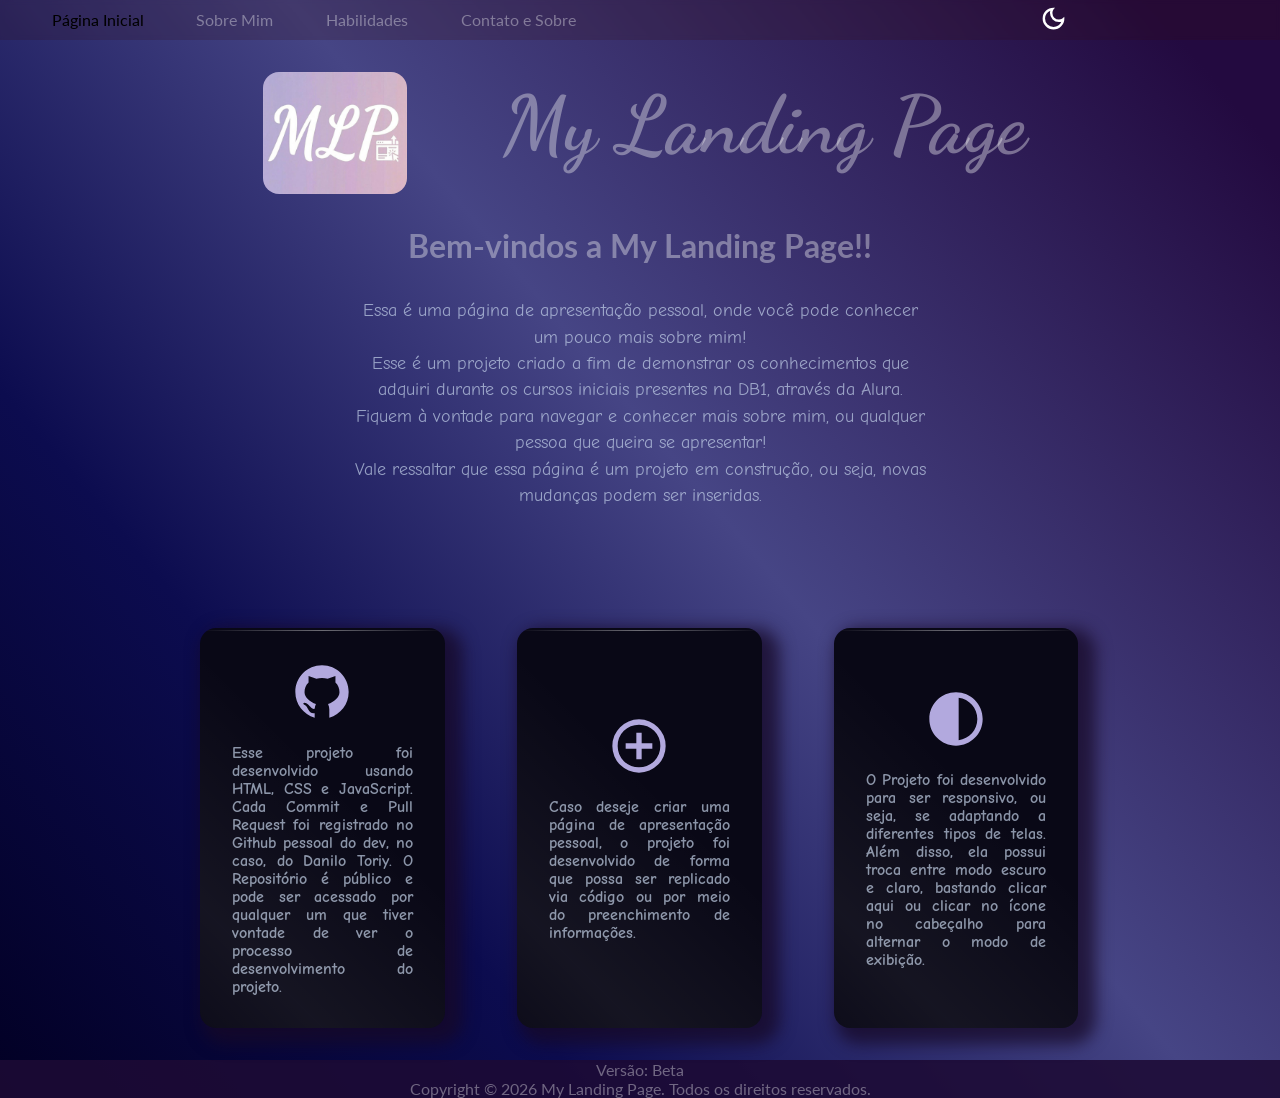
<file: index.html>
<!DOCTYPE html>
<html lang="en">
<head>
    <meta charset="UTF-8">
    <meta name="viewport" content="width=device-width, initial-scale=1.0">
    <title>Página Pessoal</title>

    <link id="page__style" rel="stylesheet" href="./styles/initial-page.css"> 
    <link rel="stylesheet" href="./styles/overlay.css">
    <link rel="icon" type="image/x-icon" href="./assets/img/logo.jpg">

    <script src="./js/lookUpTheme.js"></script>
</head>

<body>
    <a id="navbar__menu--collapsed"></a>
    <header id="cabecalho">
        <nav id="navbar">
            <div class="menu__container">
                <span>Fechar Menu</span>
                <a id="navbar__menu"></a>
            </div>
            <a class="navbar--active" id="initial__page">Página Inicial</a>
            <a class="navbar--desactive" id="about__me">Sobre Mim</a>
            <a class="navbar--desactive" id="habilities">Habilidades</a>
            <a class="navbar--desactive" id="contact__page">Contato e Sobre</a>
        </nav>    

        <div id="button__container" class="tooltip__theme">
            <span class="tooltip__theme--text">Alterar tema da página</span>
            <button id="themeButton">
                <img src="./assets/icons/dark-mode.svg" 
                alt="Ícone do modo atual da página" id="img-theme">
            </button>
        </div>
    </header>

    <main id="main">
        <section id="apresentacao">
            <div class="apresentacao__container">
                <div class="apresentacao__img">
                    <img src="./assets/img/logo.jpg" id="img-logo" alt="Imagem do logo MLP">
                    <h1 class="apresentacao__title">My Landing Page</h1>
                </div>
                <div class="apresentacao__text">    
                    <h3 class="apresentacao__welcome-text">Bem-vindos a My Landing Page!! <br></h3>
                    <p class="apresentacao__initial-text">
                        Essa é uma página de apresentação pessoal, onde você pode conhecer um pouco mais
                        sobre mim! <br>
                        Esse é um projeto criado a fim de demonstrar os conhecimentos que adquiri durante
                        os cursos iniciais presentes na DB1, através da Alura. Fiquem à vontade para navegar
                        e conhecer mais sobre mim, ou qualquer pessoa que queira se apresentar! <br>
                        Vale ressaltar que essa página é um projeto em construção, ou seja, novas mudanças
                        podem ser inseridas.<br>
                    </p>
                </div>    
            </div>
        </section>

        <section id="cards">
            <div class="cards__container">
                <a href="https://github.com/danilo-toriy-db1/projeto-pdi/tree/upstream" 
                class="card__item" id="card-1" target="_blank">
                    <img src="./assets/icons/github-icon.svg" id="card__item--github">
                    <p class="card__item--text">
                        Esse projeto foi desenvolvido usando HTML, CSS e JavaScript.
                        Cada Commit e Pull Request foi registrado no Github pessoal
                        do dev, no caso, do Danilo Toriy. O Repositório é público
                        e pode ser acessado por qualquer um que tiver vontade de ver
                        o processo de desenvolvimento do projeto.
                    </p>
                </a>

                <a class="card__item" id="card-2">
                    <img src="./assets/icons/add-icon.svg" id="card__item--add">
                    <p class="card__item--text">
                        Caso deseje criar uma página de apresentação pessoal, o projeto
                        foi desenvolvido de forma que possa ser replicado via código ou 
                        por meio do preenchimento de informações.                
                    </p>
                </a>

                <a class="card__item" id="card-3">
                    <img src="./assets/icons/change-icon.svg" id="card__item--mode">
                    <p class="card__item--text">
                        O Projeto foi desenvolvido para ser responsivo, ou seja, se adaptando
                        a diferentes tipos de telas. Além disso, ela possui troca entre modo
                        escuro e claro, bastando clicar aqui ou clicar no ícone no cabeçalho 
                        para alternar o modo de exibição.
                    </p>
                </a>

            </div>
        </section>    
    </main>

    <footer id="rodape">
        <p class="rodape__version">Versão: Beta</p>
        <p class="rodape__copyright">Copyright © 2026 My Landing Page. Todos os direitos reservados.</p>
    </footer>
</body>


<script type="module" src="./js/script.js"></script>
<script type="module" src="./js/router.js"></script>
<script type="module" src="./js/habilitiesContainer.js"></script>
<script type="module" src="./js/habilitiesLoader.js"></script>
<script type="module" src="./js/habilitiesServices.js"></script>

</html>
</file>
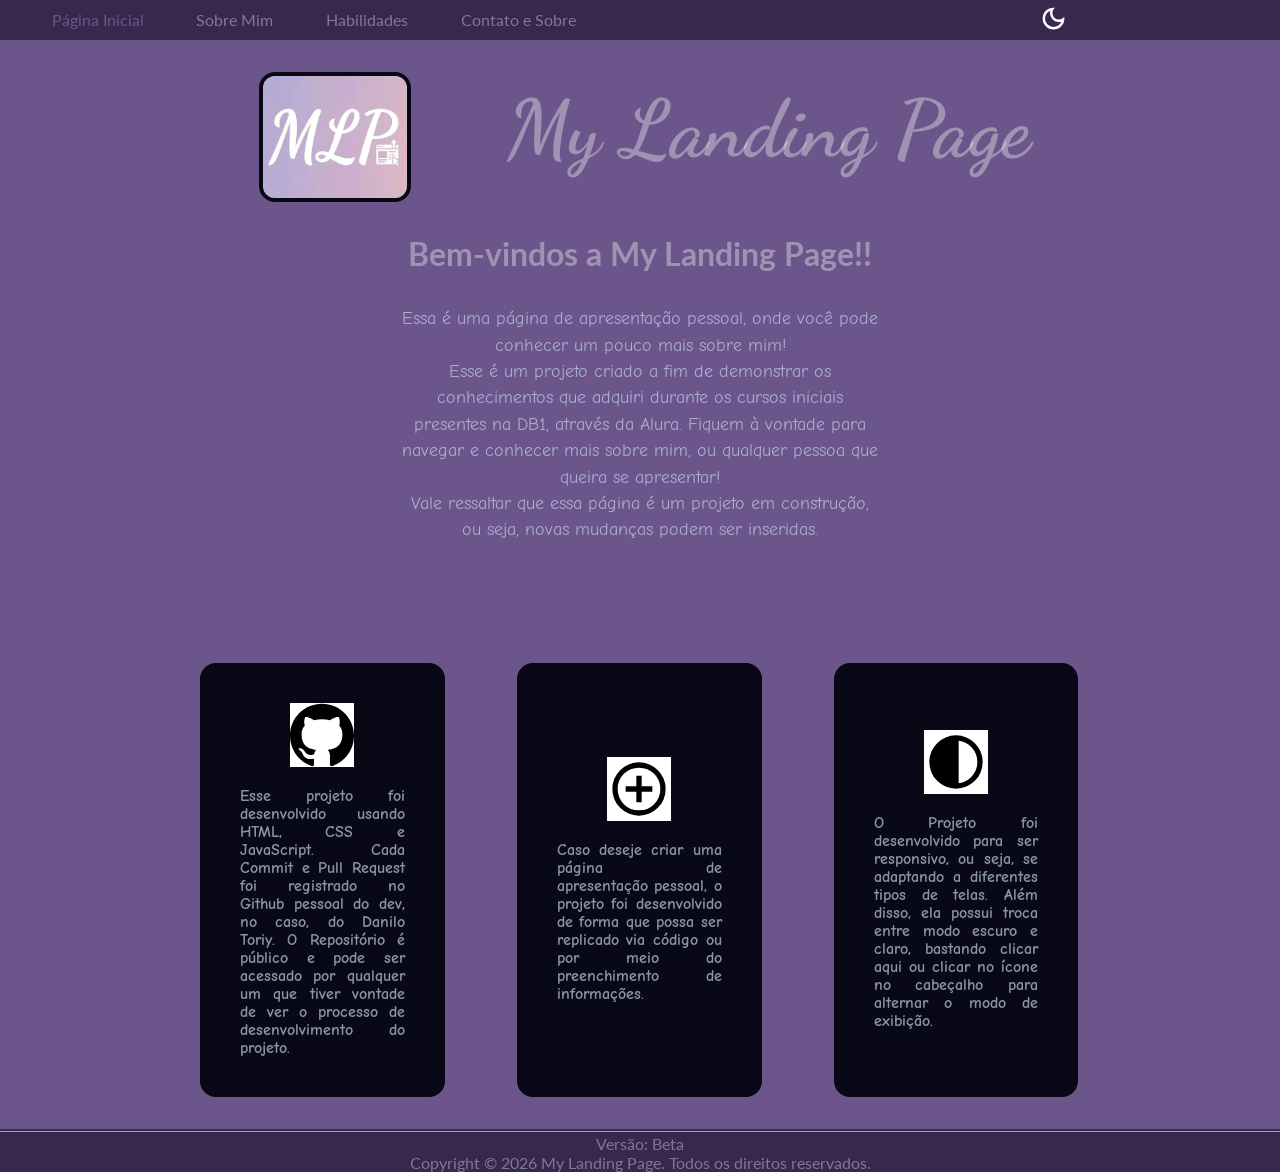
<file: projeto-landing-page/index.html>
<!DOCTYPE html>
<html lang="en">
<head>
    <meta charset="UTF-8">
    <meta name="viewport" content="width=device-width, initial-scale=1.0">
    <title>Página Pessoal</title>

    <link id="page__style" rel="stylesheet" href="./styles/initial-page.css"> 
    <link rel="stylesheet" href="/projeto-landing-page/styles/overlay.css">
    <link rel="icon" type="image/x-icon" href="./assets/img/logo.jpg">

    <script src="/projeto-landing-page/js/lookUpTheme.js"></script>
</head>

<body>
    <a id="navbar__menu--collapsed"></a>
    <header id="cabecalho">
        <nav id="navbar">
            <div class="menu__container">
                <span>Fechar Menu</span>
                <a id="navbar__menu"></a>
            </div>
            <a class="navbar--active" id="initial__page">Página Inicial</a>
            <a class="navbar--desactive" id="about__me">Sobre Mim</a>
            <a class="navbar--desactive" id="habilities">Habilidades</a>
            <a class="navbar--desactive" id="contact__page">Contato e Sobre</a>
        </nav>    

        <div id="button__container">
            <button id="themeButton">
                <img src="/projeto-landing-page/assets/icons/dark-mode.svg" 
                alt="Ícone do modo atual da página" id="img-theme">
            </button>
        </div>
    </header>

    <main id="main">
        <section id="apresentacao">
            <div class="apresentacao__container">
                <div class="apresentacao__img">
                    <img src="./assets/img/logo.jpg" id="img-logo" alt="Imagem do logo MLP">
                    <h1 class="apresentacao__title">My Landing Page</h1>
                </div>
                <div class="apresentacao__text">    
                    <h3 class="apresentacao__welcome-text">Bem-vindos a My Landing Page!! <br></h3>
                    <p class="apresentacao__initial-text">
                        Essa é uma página de apresentação pessoal, onde você pode conhecer um pouco mais
                        sobre mim! <br>
                        Esse é um projeto criado a fim de demonstrar os conhecimentos que adquiri durante
                        os cursos iniciais presentes na DB1, através da Alura. Fiquem à vontade para navegar
                        e conhecer mais sobre mim, ou qualquer pessoa que queira se apresentar! <br>
                        Vale ressaltar que essa página é um projeto em construção, ou seja, novas mudanças
                        podem ser inseridas.<br>
                    </p>
                </div>    
            </div>
        </section>

        <section id="cards">
            <div class="cards__container">
                <a href="https://github.com/danilo-toriy-db1/projeto-pdi/tree/upstream" 
                class="card__item" id="card-1">
                    <img src="/projeto-landing-page/assets/icons/github-icon.svg" id="card__item--github">
                    <p class="card__item--text">
                        Esse projeto foi desenvolvido usando HTML, CSS e JavaScript.
                        Cada Commit e Pull Request foi registrado no Github pessoal
                        do dev, no caso, do Danilo Toriy. O Repositório é público
                        e pode ser acessado por qualquer um que tiver vontade de ver
                        o processo de desenvolvimento do projeto.
                    </p>
                </a>

                <a class="card__item" id="card-2">
                    <img src="/projeto-landing-page/assets/icons/add-icon.svg" id="card__item--add">
                    <p class="card__item--text">
                        Caso deseje criar uma página de apresentação pessoal, o projeto
                        foi desenvolvido de forma que possa ser replicado via código ou 
                        por meio do preenchimento de informações.                
                    </p>
                </a>

                <a class="card__item" id="card-3">
                    <img src="/projeto-landing-page/assets/icons/change-icon.svg" id="card__item--mode">
                    <p class="card__item--text">
                        O Projeto foi desenvolvido para ser responsivo, ou seja, se adaptando
                        a diferentes tipos de telas. Além disso, ela possui troca entre modo
                        escuro e claro, bastando clicar aqui ou clicar no ícone no cabeçalho 
                        para alternar o modo de exibição.
                    </p>
                </a>

            </div>
        </section>    
    </main>

    <footer id="rodape">
        <hr>
        <p class="rodape__version">Versão: Beta</p>
        <p class="rodape__copyright">Copyright © 2026 My Landing Page. Todos os direitos reservados.</p>
    </footer>
</body>


<script type="module" src="/projeto-landing-page/js/script.js"></script>
<script type="module" src="/projeto-landing-page/js/router.js"></script>
<script type="module" src="/projeto-landing-page/js/habilitiesContainer.js"></script>
<script type="module" src="/projeto-landing-page/js/habilitiesLoader.js"></script>
<script type="module" src="/projeto-landing-page/js/habilitiesServices.js"></script>

</html>
</file>
<file: styles/initial-page.css>
@import url("./style.css");

:root{
    --brilho-card: linear-gradient(
                        45deg,
                        transparent 35%,
                        rgb(1, 1, 1, 0.25) 50%,
                        transparent 70% 
                    );
    
    --linha-card: linear-gradient(
                        90deg,
                        transparent,
                        rgba(1, 1, 1, 0.5),
                        transparent 
                    );

    --card-box-shadow: rgba(28, 2, 58, 0.75);
}

.dark-mode{
    --brilho-card: linear-gradient(
                        45deg,
                        transparent 35%,
                        rgba(255, 255, 255, 0.05) 50%,
                        transparent 70% 
                    );
    
    --linha-card: linear-gradient(
                        90deg,
                        transparent,
                        rgba(255, 255, 255, 0.4),
                        transparent 
                    );
    
    --card-box-shadow: rgba(23, 9, 39, 0.75);
}

@keyframes brilho {
    0% {transform: translateX(-60%) rotate(45deg);}
    100% {transform: translateX(60%) rotate(45deg);}
}



/*-----------------------Computadores/notebooks----------------------------*/
@media screen and (min-width: 1025px){

    .apresentacao__img{
        display: flex;
        align-items: center;
        justify-content: center;
        flex-direction: row;
        padding: 1rem;
    }

    .apresentacao__text{
        display: flex;
        align-items: center;
        justify-content: center;
        flex-direction: column;
    }

    #img-logo{
        margin: 1rem 0 0 0.5rem;
        width: 9rem;
        border-radius: 1rem;
        background-color: var(--color-card);
    }

    .apresentacao__title{
        font-family: var(--cursive-font);
        color: var(--white-text);
        font-size: 5rem;
        margin-left: 6rem;
    }

    .apresentacao__welcome-text{
        font-family: var(--text-font);
        color: var(--white-text);
        font-size: 2rem;
        padding: 1rem;
    }

    .apresentacao__initial-text{
        font-family: var(--text-font-secundary);
        color: var(--gray-text);
        font-size: 1.15rem;
        margin: 1rem 22rem 0.5rem 22rem;
        text-align: center;
        line-height: 1.65rem;
    }

    #cards{
        display: flex;
        align-items: center;
        justify-content: space-between;
        margin: 7rem 10rem 2rem 10rem ;
    }

    .cards__container{
        display: grid;
        grid-template-columns: repeat(3, 33%);
        grid-template-areas: "card-1 card-2 card-3";
        background-color: var(--background-main);
    }

    .card__item{
        position: relative;
        padding: 2rem;
        background-color: var(--color-card);
        border-radius: 1rem;
        margin: 0 2rem 0 2.5rem;

        text-align: justify;
        color: var(--gray-text);
        font-family: var(--text-font-secundary);
        font-weight: 800;

        overflow: hidden;
        box-shadow: 0.6rem 0.5rem 1rem 0.5rem var(--card-box-shadow);
    }

    .card__item::after{
        content: '';
        position: absolute;
        top: 0;
        width: 200%;
        height: 200%;
        background: var(--brilho-card);
        animation: brilho 3s ease-in-out infinite;
    }

    .card__item::before{
        content: '';
        position: absolute;
        height: 0.05rem;
        left: 0;
        right: 0;
        bottom: 0;
        top: 0.5%;
        background: var(--linha-card);
    }

    #card-1, #card-2, #card-3{
        display: flex;
        align-items: center;
        justify-content: center;
        flex-direction: column;

        text-decoration: none;
        box-sizing: border-box;
    }

    #card__item--github{
        width: 4rem;
        height: 4rem;
        margin: 0 0 1.25rem 0;
    }

    #card__item--add{
        width: 4rem;
        height: 4rem;
        margin: 0 0 1.25rem 0;
    }

    #card__item--mode{
        width: 4rem;
        height: 4rem;
        margin: 0 0 1.25rem 0;
    }

    .card__item:hover{
        transform: scale(1.1);
        cursor: pointer;
    }
}

/*-----------------------Tablets----------------------------*/
@media screen and (min-width: 768px) and (max-width: 1024px){

    main{
        min-height: 95vh;
    }

    .apresentacao__img{
        display: flex;
        align-items: center;
        justify-content: center;
        flex-direction: row;
        padding: 1rem;;
    }

    .apresentacao__text{
        display: flex;
        align-items: center;
        justify-content: center;
        flex-direction: column;
    }

    #img-logo{
        margin: 0.25rem 0 0 0.25rem;
        width: 10rem;
        border-radius: 1rem;
        background-color: var(--color-card);
    }

    .apresentacao__title{
        font-family: var(--cursive-font);
        color: var(--white-text);
        font-size: 5.25rem;
        margin-left: 3rem;
    }

    .apresentacao__welcome-text{
        font-family: var(--text-font);
        color: var(--white-text);
        font-size: 2.25rem;
        padding: 1.25rem;
    }

    .apresentacao__initial-text{
        font-family: var(--text-font-secundary);
        color: var(--gray-text);
        font-size: 1.25rem;
        margin: 1rem 2rem 0.5rem 2rem;
        text-align: center;
        line-height: 1.65rem;
    }

    #cards{
        display: flex;
        align-items: center;
        justify-content: space-between;
        margin: 3rem 1rem 1rem 1rem;
    }

    .cards__container{
        display: flex;
        justify-content: center;
        flex-direction: column;
        align-items: center;
        background-color: var(--background-main);
    }

    .card__item{
        position:relative;
        padding: 1.25rem;
        background-color: var(--color-card);
        border-radius: 1rem;
        margin: 0 2rem 1.75rem 2.5rem;

        text-align: justify;
        color: var(--gray-text);
        font-family: var(--text-font-secundary);
        font-weight: 800;

        overflow: hidden;
        box-shadow: 0.6rem 0.5rem 1rem 0.5rem var(--card-box-shadow);
    }

    .card__item::after{
        content: '';
        position: absolute;
        top: 0;
        width: 200%;
        height: 200%;
        background: var(--brilho-card);
        animation: brilho 3s ease-in-out infinite;
    }

    .card__item::before{
        content: '';
        position: absolute;
        height: 0.05rem;
        right: 0;
        left: 0;
        bottom: 0;
        top: 2%;
        background: var(--linha-card);
    }

    #card-1, #card-2, #card-3{
        display: flex;
        align-items: center;
        justify-content: center;
        flex-direction: column;

        text-decoration: none;
    }

    #card__item--github{
        width: 4rem;
        height: 4rem;
        margin: 0 0 1rem 0;
    }

    #card__item--add{
        width: 4rem;
        height: 4rem;
        margin: 0 0 1rem 0;
    }

    #card__item--mode{
        width: 4rem;
        height: 4rem;
        margin: 0 0 1rem 0;
    }

    .card__item:hover{
        transform: scale(1.1);
        cursor: pointer;
    }

}

/*-----------------------Smartphones----------------------------*/
@media screen and (max-width: 767px){

    .apresentacao__img{
        display: flex;
        align-items: center;
        justify-content: center;
        flex-direction: column;
        padding: 1rem;
    }

    .apresentacao__text{
        display: flex;
        align-items: center;
        justify-content: center;
        flex-direction: column;
    }

    #img-logo{
        margin: 0.25rem 0 0 0.25rem;
        width: 9rem;
        border-radius: 1rem;
        background-color: var(--color-card);
    }

    .apresentacao__title{
        font-family: var(--cursive-font);
        color: var(--white-text);
        font-size: 3.25rem;
        margin: 2rem 0 0 0;
    }

    .apresentacao__welcome-text{
        font-family: var(--text-font);
        color: var(--white-text);
        font-size: 1.75rem;
        padding: 1.25rem;
        text-align: center;
    }

    .apresentacao__initial-text{
        font-family: var(--text-font-secundary);
        color: var(--gray-text);
        font-size: 1.1rem;
        margin: 1rem 2rem 0.5rem 2rem;
        text-align: center;
        line-height: 1.65rem;
    }

    #cards{
        display: flex;
        align-items: center;
        justify-content: space-between;
        margin: 3rem 1rem 1rem 1rem ;
    }

    .cards__container{
        display: flex;
        justify-content: center;
        flex-direction: column;
        align-items: center;
        background-color: var(--background-main);
    }

    .card__item{
        position: relative;
        padding: 1.25rem;
        background-color: var(--color-card);
        border-radius: 1rem;
        margin: 0 2rem 1.75rem 2.5rem;

        text-align: justify;
        color: var(--gray-text);
        font-family: var(--text-font-secundary);
        font-weight: 800;

        overflow: hidden;
        box-shadow: 0.6rem 0.5rem 1rem 0.5rem var(--card-box-shadow);
    }

    .card__item::after{
        content: '';
        position: absolute;
        top: 0;
        width: 200%;
        height: 200%;
        background: var(--brilho-card);
        animation: brilho 3s ease-in-out infinite;
    }

    .card__item::before{
        content: '';
        position: absolute;
        height: 0.05rem;
        left: 0;
        right: 0;
        bottom: 0;
        top: 0.75%;
        background: var(--linha-card);
    }

    #card-1, #card-2, #card-3{
        display: flex;
        align-items: center;
        justify-content: center;
        flex-direction: column;

        text-decoration: none;
    }

    #card__item--github{
        width: 4rem;
        height: 4rem;
        margin: 0 0 1rem 0;
    }

    #card__item--add{
        width: 4rem;
        height: 4rem;
        margin: 0 0 1rem 0;
    }

    #card__item--mode{
        width: 4rem;
        height: 4rem;
        margin: 0 0 1rem 0;
    }

    .card__item:hover{
        transform: scale(1.1);
        cursor: pointer;
    }
}
</file>
<file: styles/overlay.css>
@import url("./style.css");

@media screen and (min-width: 1025px){

    .overlay__display{
        display: flex;
        align-items: center;
        justify-content: center;
        position: fixed;
        top: 0;
        left: 0;
        width: 100vw;
        height: 100vh;
        background-color: rgba(0, 0, 0, 0.7);
        z-index: 999;
    }

    .overlay__container{
        display: flex;
        flex-direction: column;
        width: 40vw;
        height: 40vh;
        background: var(--background-main);
        border: none;
        border-radius: 4rem;

        #form__container{
            margin: 2.5rem 0.5rem 0 0;
            display: flex;
            align-self: center;
            justify-self: center;
            flex-direction: column;
        }

        .input__container{
            display: grid;
            grid-template-columns: auto 1fr;
            gap: 1rem;
        }

        .button__container{
            display: flex;
            flex-direction: row;
            justify-content: space-around;
            margin-top: 2rem;
        }

        button{
            padding: 0.75rem 1.75rem 0.75rem 1.75rem;
            border: none;
            border-radius: 1rem;
            text-align: center;
            font-family: var(--text-font-secundary);
            font-size: 1rem;
            color: var(--white-text);
        }

        button:hover{
            transform: scale(1.1);
            cursor: pointer;
        }

        #button__reset{
            background-color: #f56056;
        }

        #button__submit{
            background-color: #150a30;
        }

        label{
            font-family: var(--text-font);
            font-size: 1.5rem;
            display: flex;
            align-items: center;
            justify-content: center;
        }

        #nova-habilidade{
            padding: 1rem;
            border: none;
            border-radius: 0.25rem;
        }

        #tipo-habilidade{
            text-align: center;
            border: none;
            border-radius: 0.2rem;
        }

        .close__container{
            display: flex;
            align-self: flex-end;
            justify-self: flex-start;
            margin-left: auto;
            transform: translate(-1.2rem, 0.70rem);
        }

        #button__close{
            margin: 0.4rem 1rem 0.8rem 0;
            padding: 0.25rem;
            cursor: pointer;
            border: none;
            background-color: transparent;
        }
    }
}

/*-----------------------Tablets----------------------------*/
@media screen and (min-width: 768px) and (max-width: 1024px){

    .overlay__display{
        display: flex;
        align-items: center;
        justify-content: center;
        position: fixed;
        top: 0;
        left: 0;
        width: 100vw;
        height: 100vh;
        background-color: rgba(0, 0, 0, 0.7);
        z-index: 999;
    }

    .overlay__container{
        display: flex;
        flex-direction: column;
        width: 70vw;
        height: 30vh;
        background: var(--background-main);
        border: none;
        border-radius: 4rem;

        #form__container{
            margin: 5% 3% 0 0;
            display: flex;
            align-self: center;
            justify-self: center;
            flex-direction: column;
        }

        .input__container{
            display: grid;
            grid-template-columns: auto 1fr;
            gap: 1rem;
        }

        .button__container{
            display: flex;
            flex-direction: row;
            justify-content: space-around;
            margin-top: 2rem;
        }

        button{
            padding: 0.75rem 1.75rem 0.75rem 1.75rem;
            border: none;
            border-radius: 1rem;
            text-align: center;
            font-family: var(--text-font-secundary);
            font-size: 1.2rem;
            color: var(--white-text);
        }
        
        button:hover{
            transform: scale(1.1);
            cursor: pointer;
        }

        #button__reset{
            background-color: #f56056;
        }

        #button__submit{
            background-color: #150a30;
        }

        label{
            font-family: var(--text-font);
            font-size: 2rem;
            display: flex;
            align-items: center;
            justify-content: center;
        }

        #nova-habilidade{
            padding: 1.5rem;
            border: none;
            border-radius: 0.25rem;
        }

        #tipo-habilidade{
            text-align: center;
            border: none;
            border-radius: 0.2rem;
        }

        .close__container{
            display: flex;
            align-self: flex-end;
            justify-self: flex-start;
            margin-left: auto;
            transform: translate(-1.2rem, 0.70rem);
        }

        #button__close{
            margin: 0.4rem 1rem 0.8rem 0;
            padding: 0.25rem;
            cursor: pointer;
            border: none;
            background-color: transparent;
        }
    }

}

/*-----------------------Smartphones----------------------------*/
@media screen and (max-width: 767px){
    
    .overlay__display{
        display: flex;
        align-items: center;
        justify-content: center;
        position: fixed;
        top: 0;
        left: 0;
        width: 100vw;
        height: 100vh;
        background-color: rgba(0, 0, 0, 0.7);
        z-index: 999;
    }

    .overlay__container{
        display: flex;
        flex-direction: column;
        justify-content: center;
        width: 70vw;
        height: 40vh;
        background: var(--background-main);
        border: none;
        border-radius: 4rem;
        padding-bottom: 7vh;

        #form__container{
            display: flex;
            align-self: center;
            justify-self: center;
            flex-direction: column;
        }

        .input__container{
            display: grid;
            grid-template-rows: auto 1fr;
            gap: 0.5rem;
        }

        .button__container{
            display: flex;
            flex-direction: row;
            justify-content: space-between;
            margin-top: 2rem;
        }

        button{
            padding: 0.5rem 1.5rem 0.5rem 1.5rem;
            border: none;
            border-radius: 1rem;
            text-align: center;
            font-family: var(--text-font-secundary);
            font-size: 1.2rem;
            color: var(--white-text);
        }

        button:hover{
            transform: scale(1.1);
            cursor: pointer;
        }

        #button__reset{
            background-color: #f56056;
        }

        #button__submit{
            background-color: #150a30;
        }

        label{
            font-family: var(--text-font);
            font-size: 1.5rem;
            display: flex;
            align-items: center;
            justify-content: center;
        }

        #nova-habilidade{
            padding: 1.5rem;
            border: none;
            border-radius: 0.25rem;
        }

        #tipo-habilidade{
            text-align: center;
            border: none;
            border-radius: 0.2rem;
        }

        .close__container{
            display: flex;
            align-self: flex-end;
            justify-self: flex-start;
            margin-left: auto;
            transform: translate(-1.2rem, 0.70rem);
        }

        #button__close{
            margin: 0.4rem 1rem 0.8rem 0;
            padding: 0.25rem;
            cursor: pointer;
            border: none;
            background-color: transparent;
        }
    }
}
</file>
<file: projeto-landing-page/styles/initial-page.css>
@import url("/projeto-landing-page/styles/style.css");


/*-----------------------Computadores/notebooks----------------------------*/
@media screen and (min-width: 1025px){

    .apresentacao__img{
        display: flex;
        align-items: center;
        justify-content: center;
        flex-direction: row;
        padding: 1rem;;
    }

    .apresentacao__text{
        display: flex;
        align-items: center;
        justify-content: center;
        flex-direction: column;
    }

    #img-logo{
        margin: 1rem 0 0 0.5rem;
        width: 9rem;
        border-radius: 1rem;
        background-color: var(--color-card);
        border: var(--color-card) solid 0.25rem;
    }

    .apresentacao__title{
        font-family: var(--cursive-font);
        color: var(--white-text);
        font-size: 5rem;
        margin-left: 6rem;
    }

    .apresentacao__welcome-text{
        font-family: var(--text-font);
        color: var(--white-text);
        font-size: 2rem;
        padding: 1rem;
    }

    .apresentacao__initial-text{
        font-family: var(--text-font-secundary);
        color: var(--gray-text);
        font-size: 1.15rem;
        margin: 1rem 25rem 0.5rem 25rem;
        text-align: center;
        line-height: 1.65rem;
    }

    #cards{
        display: flex;
        align-items: center;
        justify-content: space-between;
        margin: 7rem 10rem 2rem 10rem ;
    }

    .cards__container{
        display: grid;
        grid-template-columns: repeat(3, 33%);
        grid-template-areas: "card-1 card-2 card-3";
        background-color: var(--background-main);
    }

    .card__item{
        padding: 2rem;
        background-color: var(--color-card);
        border: 0.5rem solid var(--color-card);
        border-radius: 1rem;
        margin: 0 2rem 0 2.5rem;

        text-align: justify;
        color: var(--gray-text);
        font-family: var(--text-font-secundary);
        font-weight: 800;
    }

    #card-1, #card-2, #card-3{
        display: flex;
        align-items: center;
        justify-content: center;
        flex-direction: column;

        text-decoration: none;
    }

    #card__item--github{
        width: 4rem;
        height: 4rem;
        margin: 0 0 1.25rem 0;
        background-color: white;
    }

    #card__item--add{
        width: 4rem;
        height: 4rem;
        margin: 0 0 1.25rem 0;
        background-color: white;
    }

    #card__item--mode{
        width: 4rem;
        height: 4rem;
        margin: 0 0 1.25rem 0;
        background-color: white;
    }

    /* Estilos dinâmicos - hover*/

    .card__item:hover{
        border: 1rem solid var(--color-card);
        margin: 0 1rem 0 1.5rem;
        cursor: pointer;
    }
}

/*-----------------------Tablets----------------------------*/
@media screen and (min-width: 768px) and (max-width: 1024px){

    main{
        min-height: 95vh;
    }

    .apresentacao__img{
        display: flex;
        align-items: center;
        justify-content: center;
        flex-direction: row;
        padding: 1rem;;
    }

    .apresentacao__text{
        display: flex;
        align-items: center;
        justify-content: center;
        flex-direction: column;
    }

    #img-logo{
        margin: 0.25rem 0 0 0.25rem;
        width: 10rem;
        border-radius: 1rem;
        background-color: var(--color-card);
        border: var(--color-card) solid 0.25rem;
    }

    .apresentacao__title{
        font-family: var(--cursive-font);
        color: var(--white-text);
        font-size: 5.25rem;
        margin-left: 3rem;
    }

    .apresentacao__welcome-text{
        font-family: var(--text-font);
        color: var(--white-text);
        font-size: 2.25rem;
        padding: 1.25rem;
    }

    .apresentacao__initial-text{
        font-family: var(--text-font-secundary);
        color: var(--gray-text);
        font-size: 1.25rem;
        margin: 1rem 2rem 0.5rem 2rem;
        text-align: center;
        line-height: 1.65rem;
    }

    #cards{
        display: flex;
        align-items: center;
        justify-content: space-between;
        margin: 3rem 1rem 1rem 1rem;
    }

    .cards__container{
        display: flex;
        justify-content: center;
        flex-direction: column;
        align-items: center;
        background-color: var(--background-main);
    }

    .card__item{
        padding: 1.25rem;
        background-color: var(--color-card);
        border: 0.5rem solid var(--color-card);
        border-radius: 1rem;
        margin: 0 2rem 1.75rem 2.5rem;

        text-align: justify;
        color: var(--gray-text);
        font-family: var(--text-font-secundary);
        font-weight: 800;
    }

    #card-1, #card-2, #card-3{
        display: flex;
        align-items: center;
        justify-content: center;
        flex-direction: column;

        text-decoration: none;
    }

    #card__item--github{
        width: 4rem;
        height: 4rem;
        margin: 0 0 1rem 0;
        background-color: white;
    }

    #card__item--add{
        width: 4rem;
        height: 4rem;
        margin: 0 0 1rem 0;
        background-color: white;
    }

    #card__item--mode{
        width: 4rem;
        height: 4rem;
        margin: 0 0 1rem 0;
        background-color: white;
    }

    /* Estilos dinâmicos - hover*/

    .card__item:hover{
        border: 1rem solid var(--color-card);
        margin: 0 1rem 0 1.5rem;
        cursor: pointer;
    }

}

/*-----------------------Smartphones----------------------------*/
@media screen and (max-width: 767px){

    .apresentacao__img{
        display: flex;
        align-items: center;
        justify-content: center;
        flex-direction: column;
        padding: 1rem;
    }

    .apresentacao__text{
        display: flex;
        align-items: center;
        justify-content: center;
        flex-direction: column;
    }

    #img-logo{
        margin: 0.25rem 0 0 0.25rem;
        width: 9rem;
        border-radius: 1rem;
        background-color: var(--color-card);
        border: var(--color-card) solid 0.25rem;
    }

    .apresentacao__title{
        font-family: var(--cursive-font);
        color: var(--white-text);
        font-size: 3.25rem;
        margin: 2rem 0 0 0;
    }

    .apresentacao__welcome-text{
        font-family: var(--text-font);
        color: var(--white-text);
        font-size: 1.75rem;
        padding: 1.25rem;
        text-align: center;
    }

    .apresentacao__initial-text{
        font-family: var(--text-font-secundary);
        color: var(--gray-text);
        font-size: 1.1rem;
        margin: 1rem 2rem 0.5rem 2rem;
        text-align: center;
        line-height: 1.65rem;
    }

    #cards{
        display: flex;
        align-items: center;
        justify-content: space-between;
        margin: 3rem 1rem 1rem 1rem ;
    }

    .cards__container{
        display: flex;
        justify-content: center;
        flex-direction: column;
        align-items: center;
        background-color: var(--background-main);
    }

    .card__item{
        padding: 1.25rem;
        background-color: var(--color-card);
        border: 0.5rem solid var(--color-card);
        border-radius: 1rem;
        margin: 0 2rem 1.75rem 2.5rem;

        text-align: justify;
        color: var(--gray-text);
        font-family: var(--text-font-secundary);
        font-weight: 800;
    }

    #card-1, #card-2, #card-3{
        display: flex;
        align-items: center;
        justify-content: center;
        flex-direction: column;

        text-decoration: none;
    }

    #card__item--github{
        width: 4rem;
        height: 4rem;
        margin: 0 0 1rem 0;
        background-color: white;
    }

    #card__item--add{
        width: 4rem;
        height: 4rem;
        margin: 0 0 1rem 0;
        background-color: white;
    }

    #card__item--mode{
        width: 4rem;
        height: 4rem;
        margin: 0 0 1rem 0;
        background-color: white;
    }

    /* Estilos dinâmicos - hover*/

    .card__item:hover{
        border: 1rem solid var(--color-card);
        margin: 0 1rem 0 1.5rem;
        cursor: pointer;
    }
}
</file>
<file: projeto-landing-page/styles/overlay.css>
@import url("/projeto-landing-page/styles/style.css");

@media screen and (min-width: 1025px){

    .overlay__display{
        display: flex;
        align-items: center;
        justify-content: center;
        position: fixed;
        top: 0;
        left: 0;
        width: 100vw;
        height: 100vh;
        background-color: rgba(0, 0, 0, 0.7);
        z-index: 999;
    }

    .overlay__container{
        display: flex;
        flex-direction: column;
        width: 40vw;
        height: 40vh;
        background-color: var(--background-main);
        border: none;
        border-radius: 4rem;

        #form__container{
            margin: 2.5rem 0.5rem 0 0;
            display: flex;
            align-self: center;
            justify-self: center;
            flex-direction: column;
        }

        .input__container{
            display: grid;
            grid-template-columns: auto 1fr;
            gap: 1rem;
        }

        .button__container{
            display: flex;
            flex-direction: row;
            justify-content: space-around;
            margin-top: 2rem;
        }

        button{
            padding: 0.75rem 1.75rem 0.75rem 1.75rem;
            border: none;
            border-radius: 1rem;
            text-align: center;
            font-family: var(--text-font-secundary);
            font-size: 1rem;
            color: var(--white-text);
        }

        #button__reset{
            background-color: #f56056;
        }

        #button__submit{
            background-color: var(--background-header);
        }

        label{
            font-family: var(--text-font);
            font-size: 1.5rem;
            display: flex;
            align-items: center;
            justify-content: center;
        }

        #nova-habilidade{
            padding: 1rem;
            border: none;
            border-radius: 0.25rem;
        }

        #tipo-habilidade{
            text-align: center;
            border: none;
            border-radius: 0.2rem;
        }

        .close__container{
            display: flex;
            align-self: flex-end;
            justify-self: flex-start;
            margin-left: auto;
            transform: translate(-1.2rem, 0.70rem);
        }

        #button__close{
            margin: 0.4rem 1rem 0.8rem 0;
            padding: 0.25rem;
            cursor: pointer;
            border: none;
            background-color: transparent;
        }
    }
}

/*-----------------------Tablets----------------------------*/
@media screen and (min-width: 768px) and (max-width: 1024px){

    .overlay__display{
        display: flex;
        align-items: center;
        justify-content: center;
        position: fixed;
        top: 0;
        left: 0;
        width: 100vw;
        height: 100vh;
        background-color: rgba(0, 0, 0, 0.7);
        z-index: 999;
    }

    .overlay__container{
        display: flex;
        flex-direction: column;
        width: 70vw;
        height: 30vh;
        background-color: var(--background-main);
        border: none;
        border-radius: 4rem;

        #form__container{
            margin: 5% 3% 0 0;
            display: flex;
            align-self: center;
            justify-self: center;
            flex-direction: column;
        }

        .input__container{
            display: grid;
            grid-template-columns: auto 1fr;
            gap: 1rem;
        }

        .button__container{
            display: flex;
            flex-direction: row;
            justify-content: space-around;
            margin-top: 2rem;
        }

        button{
            padding: 0.75rem 1.75rem 0.75rem 1.75rem;
            border: none;
            border-radius: 1rem;
            text-align: center;
            font-family: var(--text-font-secundary);
            font-size: 1.2rem;
            color: var(--white-text);
        }

        #button__reset{
            background-color: #f56056;
        }

        #button__submit{
            background-color: var(--background-header);
        }

        label{
            font-family: var(--text-font);
            font-size: 2rem;
            display: flex;
            align-items: center;
            justify-content: center;
        }

        #nova-habilidade{
            padding: 1.5rem;
            border: none;
            border-radius: 0.25rem;
        }

        #tipo-habilidade{
            text-align: center;
            border: none;
            border-radius: 0.2rem;
        }

        .close__container{
            display: flex;
            align-self: flex-end;
            justify-self: flex-start;
            margin-left: auto;
            transform: translate(-1.2rem, 0.70rem);
        }

        #button__close{
            margin: 0.4rem 1rem 0.8rem 0;
            padding: 0.25rem;
            cursor: pointer;
            border: none;
            background-color: transparent;
        }
    }

}

/*-----------------------Smartphones----------------------------*/
@media screen and (max-width: 767px){
    
    .overlay__display{
        display: flex;
        align-items: center;
        justify-content: center;
        position: fixed;
        top: 0;
        left: 0;
        width: 100vw;
        height: 100vh;
        background-color: rgba(0, 0, 0, 0.7);
        z-index: 999;
    }

    .overlay__container{
        display: flex;
        flex-direction: column;
        justify-content: center;
        width: 70vw;
        height: 40vh;
        background-color: var(--background-main);
        border: none;
        border-radius: 4rem;
        padding-bottom: 7vh;

        #form__container{
            display: flex;
            align-self: center;
            justify-self: center;
            flex-direction: column;
        }

        .input__container{
            display: grid;
            grid-template-rows: auto 1fr;
            gap: 0.5rem;
        }

        .button__container{
            display: flex;
            flex-direction: row;
            justify-content: space-between;
            margin-top: 2rem;
        }

        button{
            padding: 0.5rem 1.5rem 0.5rem 1.5rem;
            border: none;
            border-radius: 1rem;
            text-align: center;
            font-family: var(--text-font-secundary);
            font-size: 1.2rem;
            color: var(--white-text);
        }

        #button__reset{
            background-color: #f56056;
        }

        #button__submit{
            background-color: var(--background-header);
        }

        label{
            font-family: var(--text-font);
            font-size: 1.5rem;
            display: flex;
            align-items: center;
            justify-content: center;
        }

        #nova-habilidade{
            padding: 1.5rem;
            border: none;
            border-radius: 0.25rem;
        }

        #tipo-habilidade{
            text-align: center;
            border: none;
            border-radius: 0.2rem;
        }

        .close__container{
            display: flex;
            align-self: flex-end;
            justify-self: flex-start;
            margin-left: auto;
            transform: translate(-1.2rem, 0.70rem);
        }

        #button__close{
            margin: 0.4rem 1rem 0.8rem 0;
            padding: 0.25rem;
            cursor: pointer;
            border: none;
            background-color: transparent;
        }
    }
}
</file>
